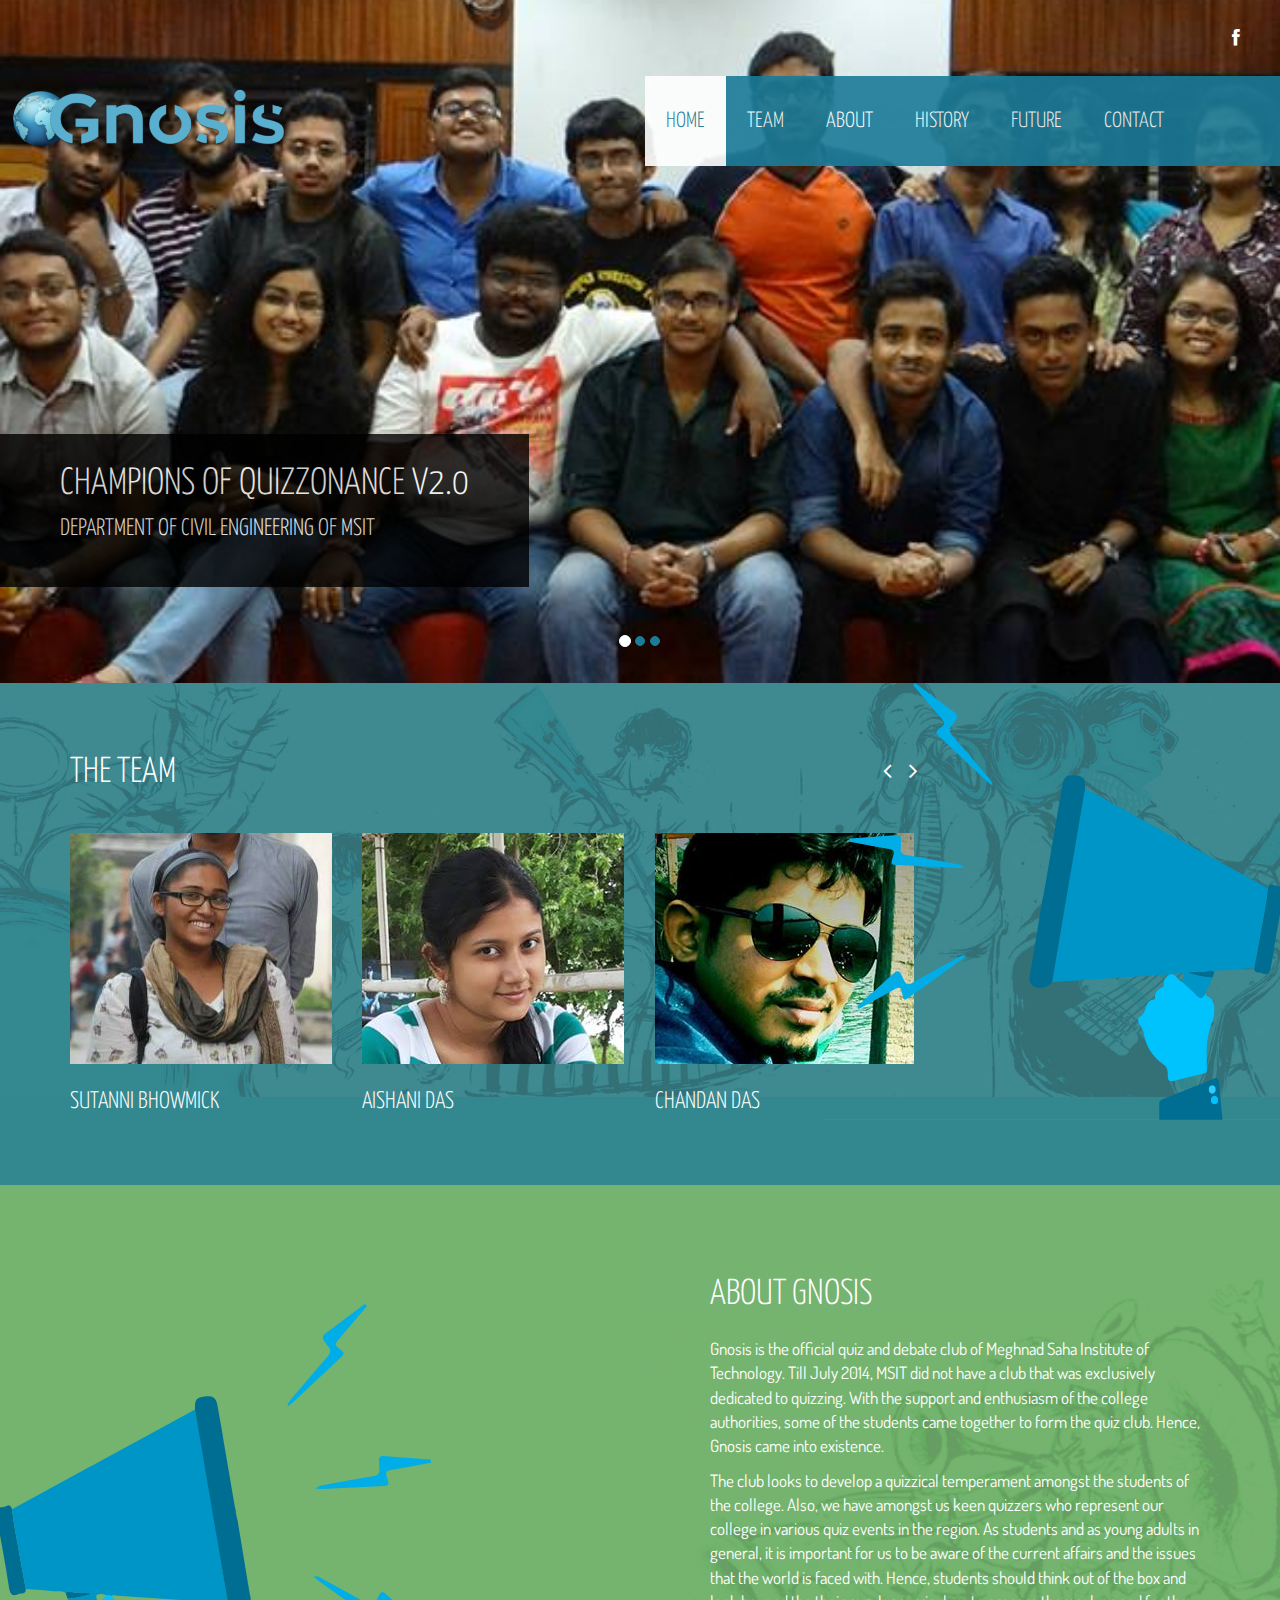
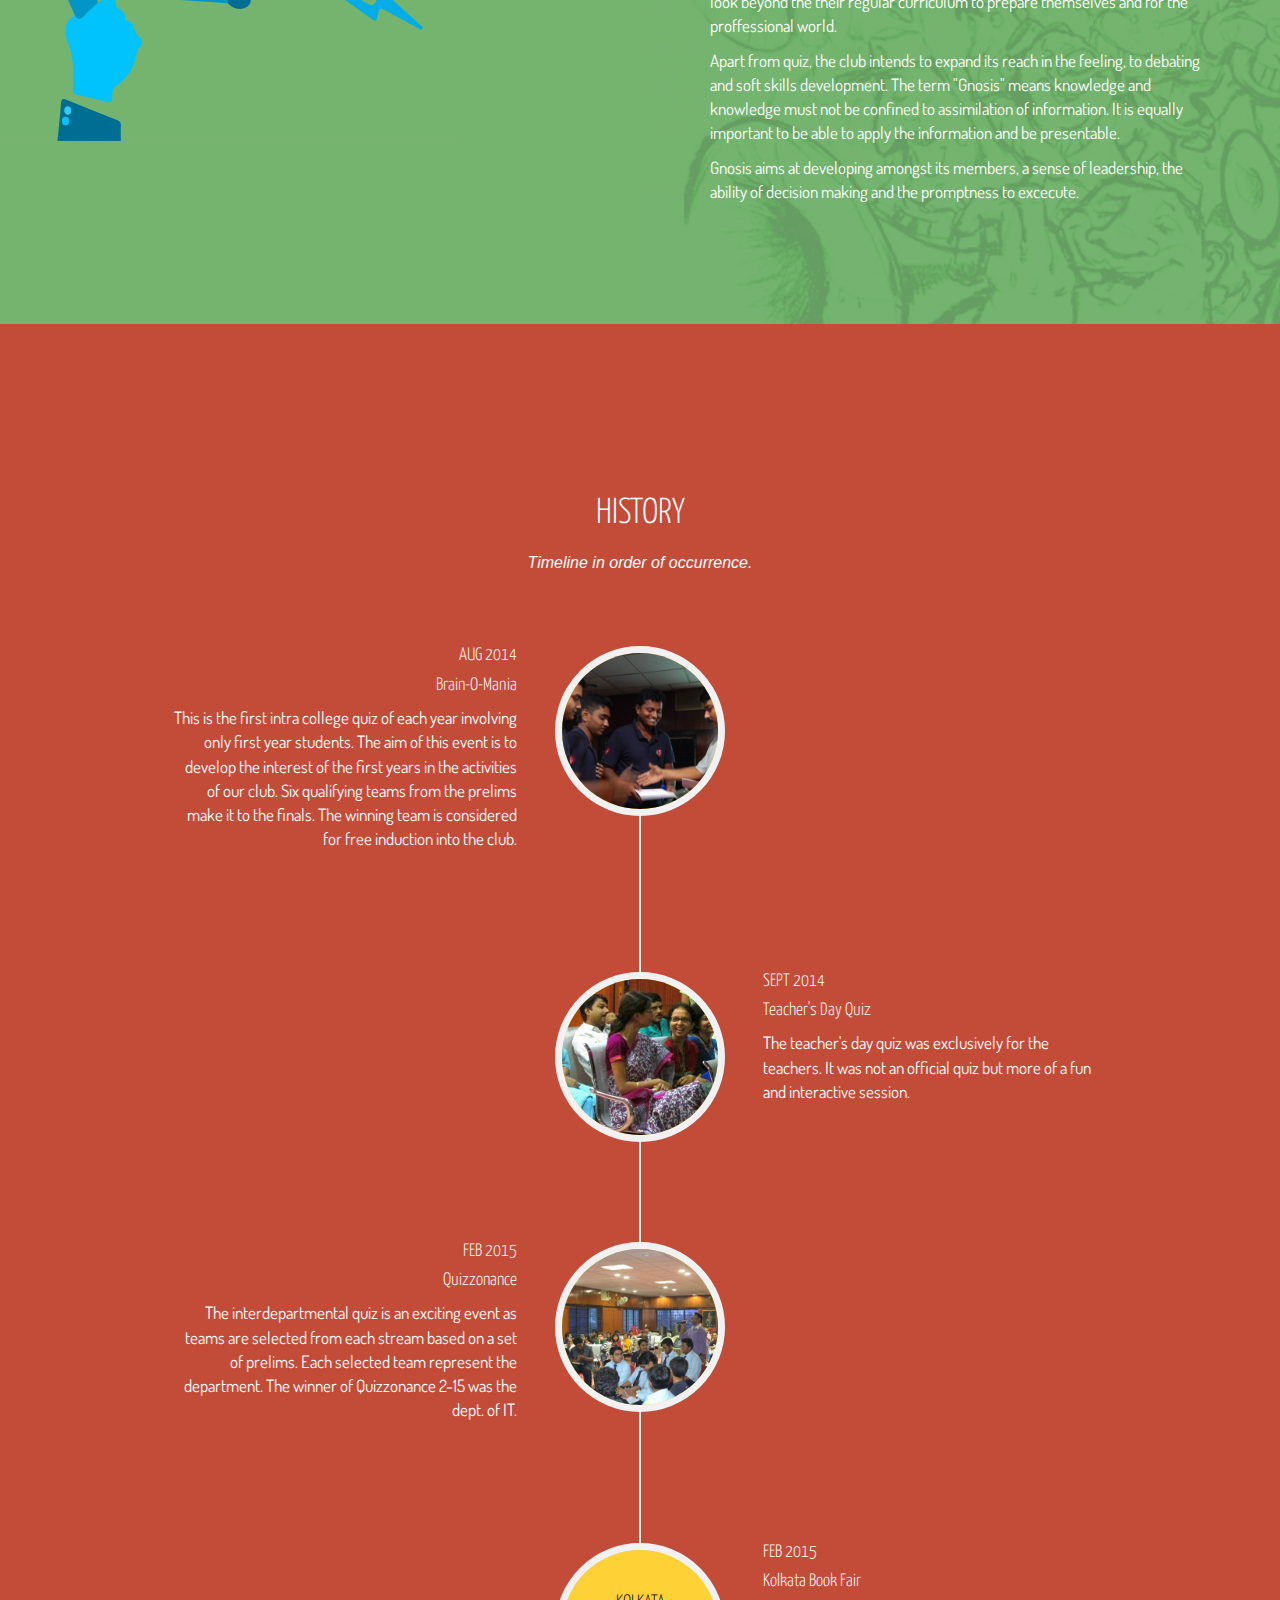
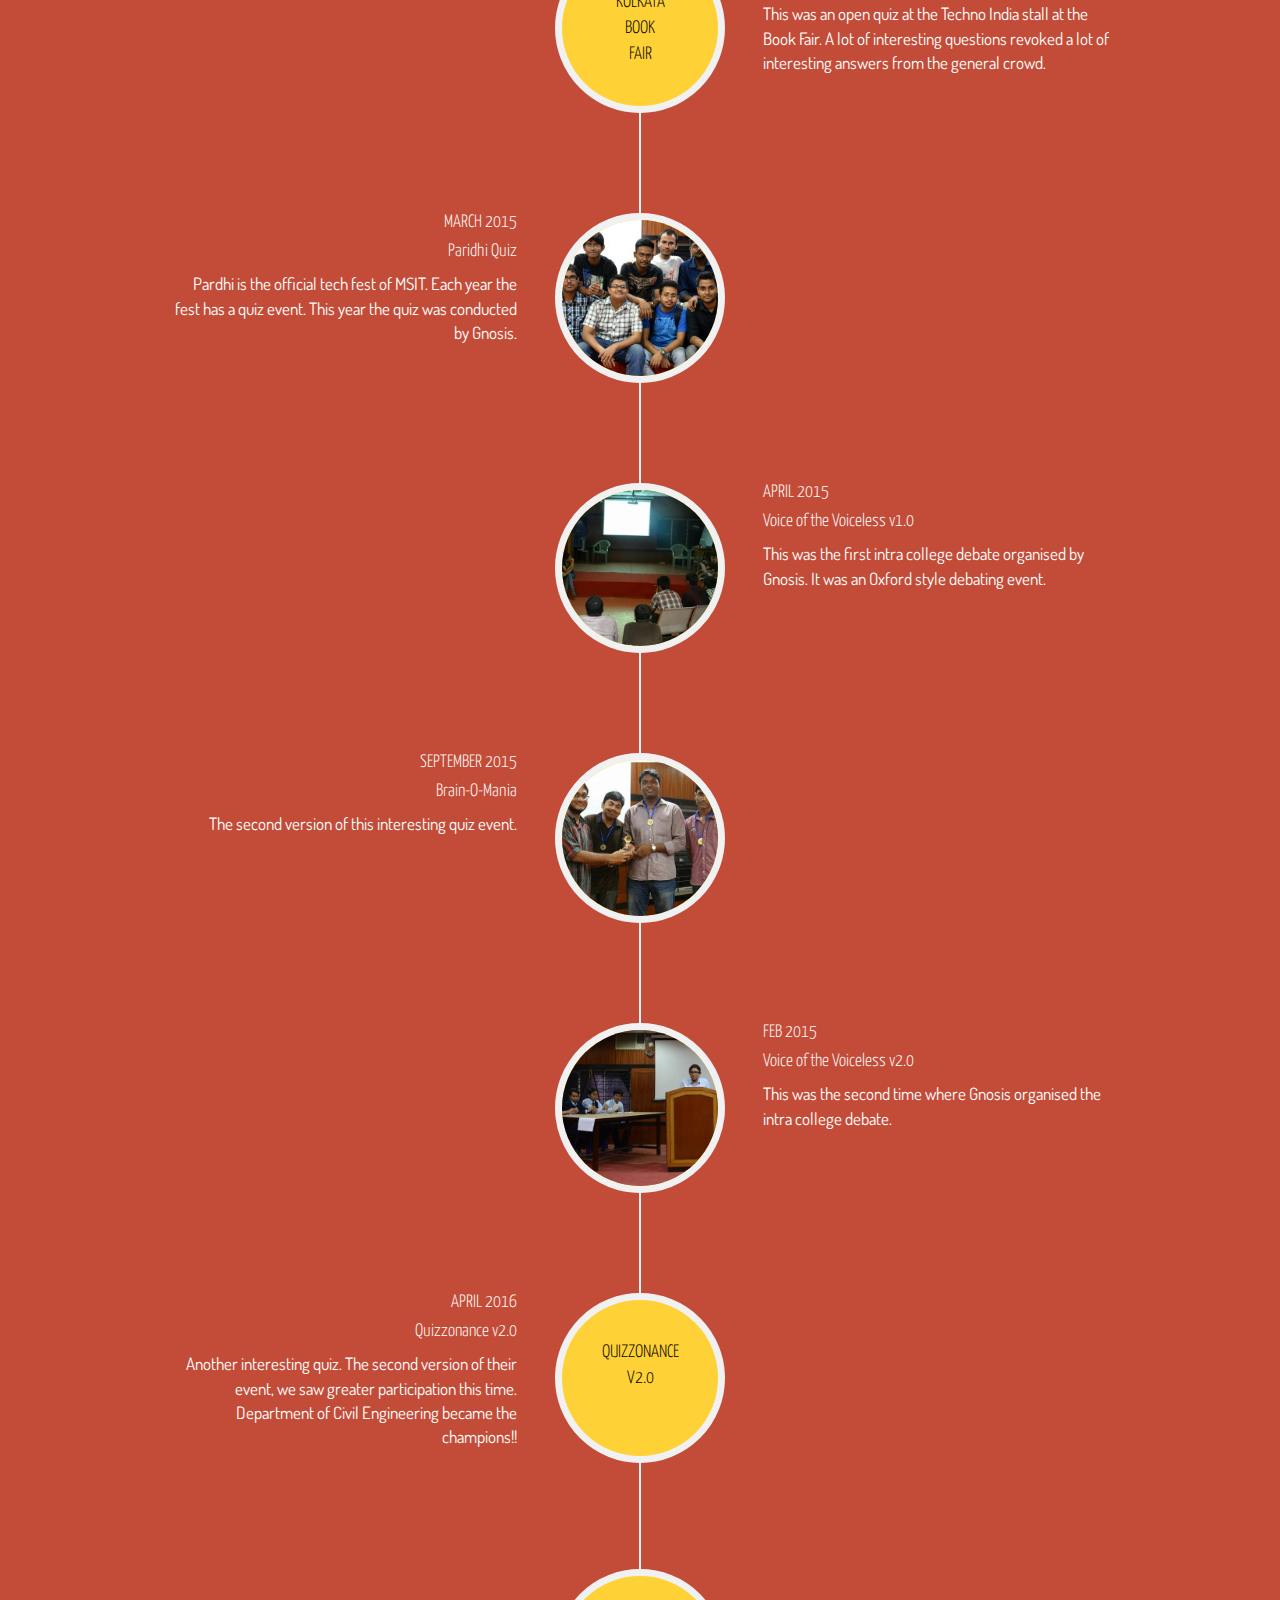
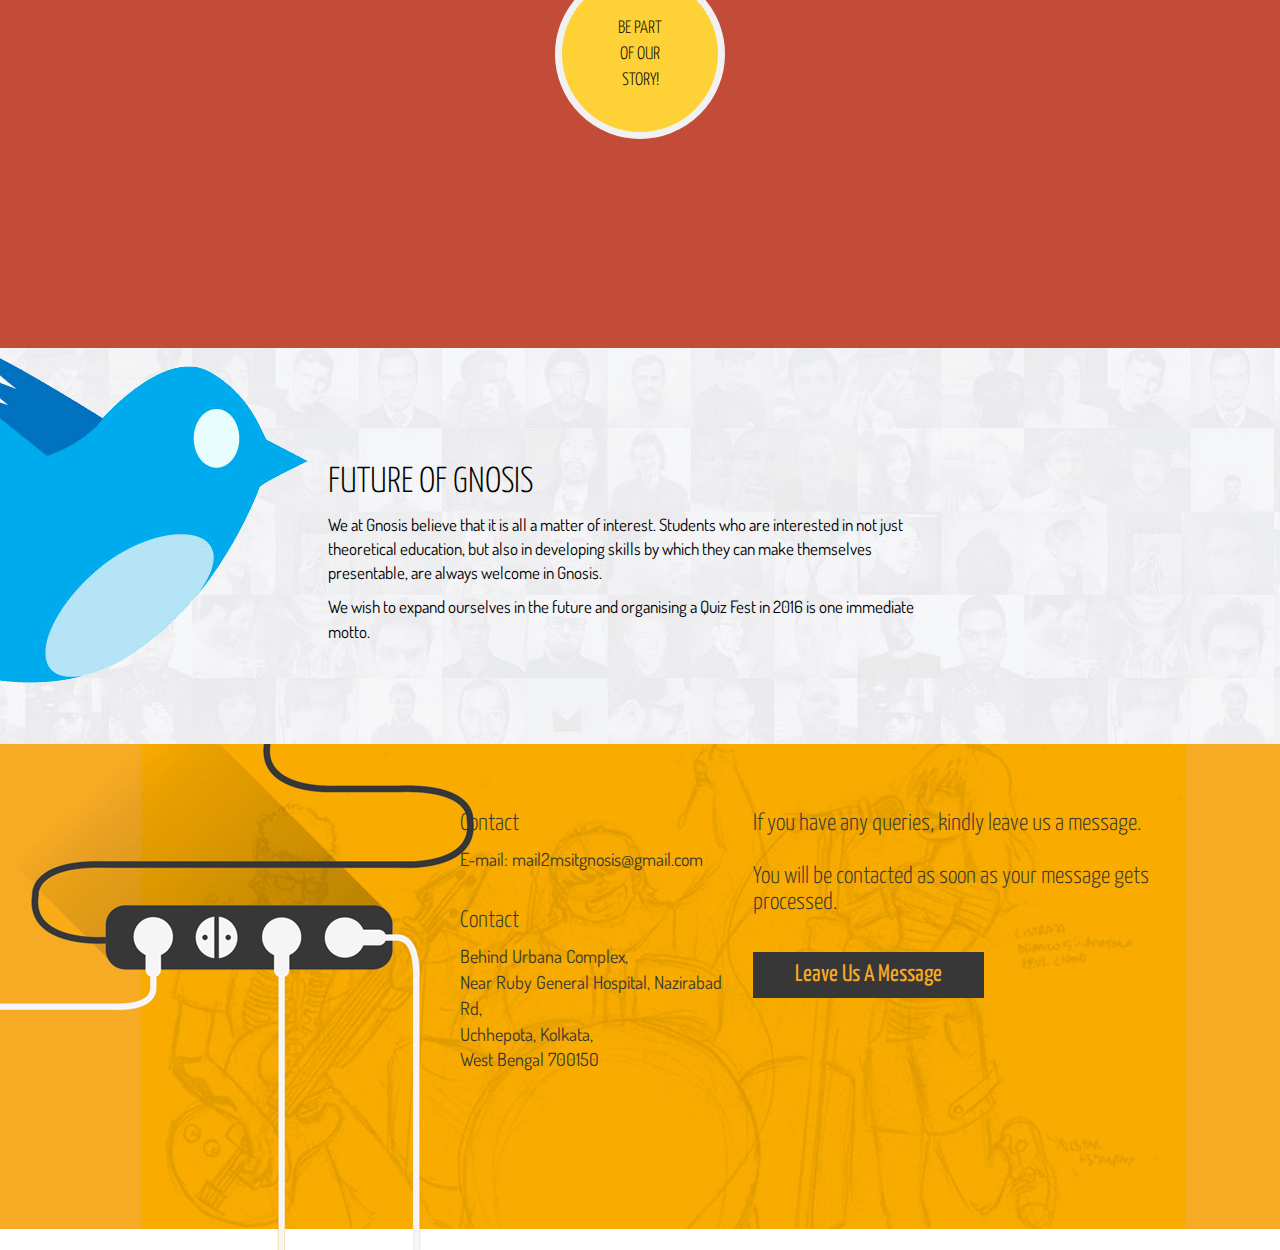
<file: index.html>
<!DOCTYPE html>
<html lang="en">
<head>
    <meta charset="utf-8">
    <meta name="viewport" content="width=device-width, initial-scale=1.0">
    <meta name="description" content="">
    <meta name="author" content="">
    <title>Gnosis | The Official Quiz Club of MSIT</title>
    <link href="css/bootstrap.min.css" rel="stylesheet">
    <link href="css/font-awesome.min.css" rel="stylesheet">
	<!-- Custom CSS -->
        <link href="css/agency-new.css" rel="stylesheet">
	<link href="css/main.css" rel="stylesheet">
	<link href="css/animate.css" rel="stylesheet">	
	<link href="css/responsive.css" rel="stylesheet">

    <!--[if lt IE 9]>
	    <script src="js/html5shiv.js"></script>
	    <script src="js/respond.min.js"></script>
    <![endif]-->       
    <link rel="shortcut icon" href="images/ico/favicon.ico">
    <link rel="apple-touch-icon-precomposed" sizes="144x144" href="images/ico/apple-touch-icon-144-precomposed.png">
    <link rel="apple-touch-icon-precomposed" sizes="114x114" href="images/ico/apple-touch-icon-114-precomposed.png">
    <link rel="apple-touch-icon-precomposed" sizes="72x72" href="images/ico/apple-touch-icon-72-precomposed.png">
    <link rel="apple-touch-icon-precomposed" href="images/ico/apple-touch-icon-57-precomposed.png">
</head><!--/head-->

<body>
	<header id="header" role="banner">		
		<div class="main-nav">
			<div class="container">
				<div class="header-top">
					<div class="pull-right social-icons">
						
						<a href="https://www.facebook.com/Gnosis.MSIT" target="_blank"><i class="fa fa-facebook"></i></a>
					</div>
				</div>     
		        <div class="row">	        		
		            <div class="navbar-header">
		                <button type="button" class="navbar-toggle" data-toggle="collapse" data-target=".navbar-collapse">
		                    <span class="sr-only">Toggle navigation</span>
		                    <span class="icon-bar"></span>
		                    <span class="icon-bar"></span>
		                    <span class="icon-bar"></span>
		                </button>
		                <a class="navbar-brand" href="index.html" style="background: transparent; font-size:5em;">
		                	<h1><img class="img-responsive" src="images/gnosis_old.png" alt="logo" style="top:5px;left:1px;"><span style="top:12px;position:relative;"></span></h1>
		                </a>                    
		            </div>
		            <div class="collapse navbar-collapse">
		                <ul class="nav navbar-nav navbar-right">                 
		                    <li class="scroll active"><a href="#home">Home</a></li>                        
		                    <li class="scroll"><a href="#event">Team</a></li>
		                    <li class="scroll"><a href="#about">About</a></li>
				    <li class="scroll"><a href="#history">History</a></li>    
		                    <li class="scroll"><a href="#future">Future</a></li>
		                    <li class="scroll"><a href="#contact">Contact</a></li>       
		                </ul>
		            </div>
		        </div>
	        </div>
        </div>                    
    </header>
    <!--/#header--> 

    <section id="home">	
		<div id="main-slider" class="carousel slide" data-ride="carousel">
			<ol class="carousel-indicators">
				<li data-target="#main-slider" data-slide-to="0" class="active"></li>
				<li data-target="#main-slider" data-slide-to="1"></li>
				<li data-target="#main-slider" data-slide-to="2"></li>
			</ol>
			<div class="carousel-inner">
				<div class="item active">
					<img class="img-responsive" src="images/slider/1.jpg" alt="slider">						
					<div class="carousel-caption">
						<h2>Champions of Quizzonance v2.0</h2>
						<h4>Department of Civil Engineering of MSIT</h4>
					</div>
				</div>
				<div class="item">
					<img class="img-responsive" src="images/slider/2.jpg" alt="slider">	
					<div class="carousel-caption">
						<h2>Champions of Quizzonance v2.0</h2>
						<h4>Department of Civil Engineering of MSIT</h4>
					</div>
				</div>
				<div class="item">
					<img class="img-responsive" src="images/slider/3.jpg" alt="slider">	
					<div class="carousel-caption">
						<h2>Champions of Quizzonance v2.0</h2>
						<h4>Department of Civil Engineering of MSIT</h4>
					</div>
				</div>				
			</div>
		</div>    	
    </section>
	<section id="event">
		<div class="container">
			<div class="row">
				<div class="col-sm-12 col-md-9">
                                    <div id="event-carousel" class="carousel slide" data-interval="false" data-ride="carousel">
						<h2 class="heading">THE TEAM</h2>
						<a class="even-control-left" href="#event-carousel" data-slide="prev"><i class="fa fa-angle-left"></i></a>
						<a class="even-control-right" href="#event-carousel" data-slide="next"><i class="fa fa-angle-right"></i></a>
						<div class="carousel-inner">
							<div class="item active">
								<div class="row">
									<div class="col-sm-4">
										<div class="single-event">
											<img class="img-responsive" src="images/event/sutanni.jpg" alt="event-image">
											<h4>Sutanni Bhowmick</h4>
											<h5></h5>
										</div>
									</div>
									<div class="col-sm-4">
										<div class="single-event">
											<img class="img-responsive" src="images/event/aishani.jpg" alt="event-image">
											<h4>Aishani Das</h4>
											<h5></h5>
										</div>
									</div>
									<div class="col-sm-4">
										<div class="single-event">
											<img class="img-responsive" src="images/event/chandan.jpg" alt="event-image">
											<h4>Chandan Das</h4>
											<h5></h5>
										</div>
									</div>
								</div>
							</div>
							<div class="item">
								<div class="row">
									<div class="col-sm-4">
										<div class="single-event">
											<img class="img-responsive" src="images/event/akasdeep.jpg" alt="event-image">
											<h4>Akas Deep Nath</h4>
											<h5></h5>
										</div>
									</div>
									<div class="col-sm-4">
										<div class="single-event">
											<img class="img-responsive" src="images/event/anirban.jpg" alt="event-image">
											<h4>Anirban Basu</h4>
											<h5></h5>
										</div>
									</div>
									<div class="col-sm-4">
										<div class="single-event">
											<img class="img-responsive" src="images/event/archi.jpg" alt="event-image">
											<h4>Archi Narayan Chowdhuri</h4>
											<h5></h5>
										</div>
									</div>
								</div>
							</div>
							<div class="item">
								<div class="row">
									<div class="col-sm-4">
										<div class="single-event">
											<img class="img-responsive" src="images/event/moumita.jpg" alt="event-image">
											<h4>Moumita Chakraborty</h4>
											<h5></h5>
										</div>
									</div>
									<div class="col-sm-4">
										<div class="single-event">
											<img class="img-responsive" src="images/event/debasmita.jpg" alt="event-image">
											<h4>Debasmita Bhattacharjee</h4>
											<h5></h5>
										</div>
									</div>
									<div class="col-sm-4">
										<div class="single-event">
											<img class="img-responsive" src="images/event/arnab.jpg" alt="event-image">
											<h4>Arnab Seal</h4>
											<h5></h5>
										</div>
									</div>
								</div>
							</div>
							<div class="item">
								<div class="row">
									<div class="col-sm-4">
										<div class="single-event">
											<img class="img-responsive" src="images/event/sarthak.jpg" alt="event-image">
											<h4>Sarthak Mondal</h4>
											<h5></h5>
										</div>
									</div>
									<div class="col-sm-4">
										<div class="single-event">
											<img class="img-responsive" src="images/event/ishantosh.jpg" alt="event-image">
											<h4>Ishantosh Dey</h4>
											<h5></h5>
										</div>
									</div>
									<div class="col-sm-4">
										<div class="single-event">
											<img class="img-responsive" src="images/event/abhyudaya.jpg" alt="event-image">
											<h4>Abhyudaya Chatterjee</h4>
											<h5></h5>
										</div>
									</div>
								</div>
							</div>
							<div class="item">
								<div class="row">
									<div class="col-sm-4">
										<div class="single-event">
											<img class="img-responsive" src="images/event/sarbajit.jpg" alt="event-image">
											<h4>Sarbajit Basu</h4>
											<h5></h5>
										</div>
									</div>
									<div class="col-sm-4">
										<div class="single-event">
											<img class="img-responsive" src="images/event/raquib.jpg" alt="event-image">
											<h4>Raquib Akhtar</h4>
											<h5></h5>
										</div>
									</div>
									<div class="col-sm-4">
										<div class="single-event">
											<img class="img-responsive" src="images/event/bijoy.jpg" alt="event-image">
											<h4>Bijoy Sakha Ghosh</h4>
											<h5></h5>
										</div>
									</div>
								</div>
							</div>
							<div class="item">
								<div class="row">
									<div class="col-sm-4">
										<div class="single-event">
											<img class="img-responsive" src="images/event/iman.jpg" alt="event-image">
											<h4>Iman Kalyan Mitra</h4>
											<h5></h5>
										</div>
									</div>
									<div class="col-sm-4">
										<div class="single-event">
											<img class="img-responsive" src="images/event/prateek.jpg" alt="event-image">
											<h4 style="font-size: 22.5px;">Prateek Sobhan Chowdhury</h4>
											<h5></h5>
										</div>
									</div>
									<div class="col-sm-4">
										<div class="single-event">
											<img class="img-responsive" src="images/event/aditya.jpg" alt="event-image">
											<h4>Aditya Chatterjee</h4>
											<h5></h5>
										</div>
									</div>
								</div>
							</div>
						</div>
					</div>
				</div>
				<div class="guitar">
					<img class="img-responsive" src="images/light.png" alt="guitar">
				</div>
			</div>			
		</div>
	</section><!--/#event-->

	<section id="about">
		<div class="guitar2" style="top: 100px; position: relative;">				
			<img class="img-responsive" src="images/light1.png"alt="guitar">
		</div>
		<div class="about-content">					
					<h2>About Gnosis</h2>
					<p>Gnosis is the official quiz and debate club of Meghnad Saha Institute of Technology. Till July 2014, MSIT did not have a club that was exclusively dedicated to quizzing. With the support and enthusiasm of the college authorities, some of the students came together to form the quiz club. Hence, Gnosis came into existence.</p>
					<p>The club looks to develop a quizzical temperament amongst the students of the college. Also, we have amongst us keen quizzers who represent our college in various quiz events in the region. As students and as young adults in general, it is important for us to be aware of the current affairs and the issues that the world is faced with. Hence, students should think out of the box and look beyond the their regular curriculum to prepare themselves and for the proffessional world.</p>
					<p>Apart from quiz, the club intends to expand its reach in the feeling, to debating and soft skills development. The term "Gnosis" means knowledge and knowledge must not be confined to assimilation of information. It is equally important to be able to apply the information and be presentable.</p>
					<p>Gnosis aims at developing amongst its members, a sense of leadership, the ability of decision making and the promptness to excecute.</p>
					<!--<a href="#" class="btn btn-primary">View Date & Place <i class="fa fa-angle-right"></i></a>-->
				
		</div>
	</section><!--/#about-->

	<section id="history" style="background: #C34C39;">
        <div class="container">
            <div class="row">
                <div class="col-lg-12 text-center">
                    <h2 class="section-heading" style="color: #fff;">History</h2>
                    <h3 class="section-subheading text-muted" style="color: #fff;">Timeline in order of occurrence.</h3>
                </div>
            </div>
            <div class="row">
                <div class="col-lg-12">
                    <ul class="timeline">
                        <li>
                            <div class="timeline-image">
                                <img src="images/timeline/brain-o-mania-2014.jpg" class="img-circle img-responsive" alt="Brain-O-Mania 2014" />
                            </div>
                            <div class="timeline-panel">
                                <div class="timeline-heading">
                                    <h4 style="color: #fff;">Aug 2014</h4>
                                    <h4 class="subheading" style="color: #fff;">Brain-O-Mania</h4>
                                </div>
                                <div class="timeline-body">
                                    <p class="text-muted" style="color: #fff;">This is the first intra college quiz of each year involving only first year students. The aim of this event is to develop the interest of the first years in the activities of our club. Six qualifying teams from the prelims make it to the finals. The winning team is considered for free induction into the club.</p>
                                </div>
                            </div>
                        </li>
                        <li class="timeline-inverted">
                            <div class="timeline-image">
                                <img src="images/timeline/teacherday15.jpg" class="img-circle img-responsive" alt="Brain-O-Mania 2014" />
                            </div>
                            <div class="timeline-panel">
                                <div class="timeline-heading">
                                    <h4 style="color: #fff;">Sept 2014</h4>
                                    <h4 class="subheading" style="color: #fff;">Teacher's Day Quiz</h4>
                                </div>
                                <div class="timeline-body">
                                    <p class="text-muted" style="color: #fff;">The teacher's day quiz was exclusively for the teachers. It was not an official quiz but more of a fun and interactive session.</p>
                                </div>
                            </div>
                        </li>
                        <li>
                            <div class="timeline-image">
                                <img class="img-circle img-responsive" src="images/timeline/quizzonance-2015.jpg" alt="Quizzonance 2015">
                            </div>
                            <div class="timeline-panel">
                                <div class="timeline-heading">
                                    <h4 style="color: #fff;">Feb 2015</h4>
                                    <h4 class="subheading" style="color: #fff;">Quizzonance</h4>
                                </div>
                                <div class="timeline-body">
                                    <p class="text-muted" style="color: #fff;">The interdepartmental quiz is an exciting event as teams are selected from each stream based on a set of prelims. Each selected team represent the department. The winner of Quizzonance 2-15 was the dept. of IT.</p>
                                </div>
                            </div>
                        </li>
			<li class="timeline-inverted">
                            <div class="timeline-image">
                                <h4 style="color: #000;">Kolkata<br />Book<br />Fair</h4>
                            </div>
                            <div class="timeline-panel">
                                <div class="timeline-heading">
                                    <h4 style="color: #fff;">Feb 2015</h4>
                                    <h4 class="subheading" style="color: #fff;">Kolkata Book Fair</h4>
                                </div>
                                <div class="timeline-body">
                                    <p class="text-muted" style="color: #fff;">This was an open quiz at the Techno India stall at the Book Fair. A lot of interesting questions revoked a lot of interesting answers from the general crowd.</p>
                                </div>
                            </div>
                        </li>
                        <li>
                            <div class="timeline-image">
                                <img class="img-circle img-responsive" src="images/timeline/paridhi15.jpg" alt="">
                            </div>
                            <div class="timeline-panel">
                                <div class="timeline-heading">
                                    <h4 style="color: #fff;">March 2015</h4>
                                    <h4 class="subheading" style="color: #fff;">Paridhi Quiz</h4>
                                </div>
                                <div class="timeline-body">
                                    <p class="text-muted" style="color: #fff;">Pardhi is the official tech fest of MSIT. Each year the fest has a quiz event. This year the quiz was conducted by Gnosis.</p>
                                </div>
                            </div>
                        </li>
			<li class="timeline-inverted">
                            <div class="timeline-image">
                                <img class="img-circle img-responsive" src="images/timeline/2.jpg" alt="">
                            </div>
                            <div class="timeline-panel">
                                <div class="timeline-heading">
                                    <h4 style="color: #fff;">April 2015</h4>
                                    <h4 class="subheading" style="color: #fff;">Voice of the Voiceless v1.0</h4>
                                </div>
                                <div class="timeline-body">
                                    <p class="text-muted" style="color: #fff;">This was the first intra college debate organised by Gnosis. It was an Oxford style debating event.</p>
                                </div>
                            </div>
                        </li>
			<li class="timeline">
                            <div class="timeline-image">
                                <img class="img-circle img-responsive" src="images/timeline/3.jpg" alt="">
                            </div>
                            <div class="timeline-panel">
                                <div class="timeline-heading">
                                    <h4 style="color: #fff;">September 2015</h4>
                                    <h4 class="subheading" style="color: #fff;">Brain-O-Mania</h4>
                                </div>
                                <div class="timeline-body">
                                    <p class="text-muted" style="color: #fff;">The second version of this interesting quiz event.</p>
                                </div>
                            </div>
                        </li>
			<li class="timeline-inverted">
                            <div class="timeline-image">
                                <img class="img-circle img-responsive" src="images/timeline/vov2.jpg" alt="">
                            </div>
                            <div class="timeline-panel">
                                <div class="timeline-heading">
                                    <h4 style="color: #fff;">Feb 2015</h4>
                                    <h4 class="subheading" style="color: #fff;">Voice of the Voiceless v2.0</h4>
                                </div>
                                <div class="timeline-body">
                                    <p class="text-muted" style="color: #fff;">This was the second time where Gnosis organised the intra college debate.</p>
                                </div>
                            </div>
                        </li>
			<li class="timeline">
                            <div class="timeline-image">
                               	<h4 style="color: #000;">Quizzonance<br />v2.0</h4>
                            </div>
                            <div class="timeline-panel">
                                <div class="timeline-heading">
                                    <h4 style="color: #fff;">April 2016</h4>
                                    <h4 class="subheading" style="color: #fff;">Quizzonance v2.0</h4>
                                </div>
                                <div class="timeline-body">
                                    <p class="text-muted" style="color: #fff;">Another interesting quiz. The second version of their event, we saw greater participation this time. Department of Civil Engineering became the champions!!</p>
                                </div>
                            </div>
                        </li>
                        <li class="timeline-inverted">
                            <div class="timeline-image">
                                <h4 style="color: #000;">Be Part<br>Of Our<br>Story!</h4>
                            </div>
                        </li>
                    </ul>
                </div>
            </div>
        </div><br /><br />
    </section>
	
	<section id="future">
		<div id="twitter-feed" class="carousel slide" data-interval="false">
			<div class="twit">
				<img class="img-responsive" src="images/twit.png" alt="twit">
			</div>
			<div class="row">
				<div class="col-sm-6 col-sm-offset-3" style="color: #000;">
					<h2>Future of Gnosis</h2>
					<p>We at Gnosis believe that it is all a matter of interest. Students who are interested in not just theoretical education, but also in developing skills by which they can make themselves presentable, are always welcome in Gnosis.</p>
<p>We wish to expand ourselves in the future and organising a Quiz Fest in 2016 is one immediate motto.</p>
				</div>
			</div>
		</div>		
	</section><!--/#twitter-feed-->
	
	

	<section id="contact">
		<div class="contact-section">
			<div class="ear-piece">
				<img class="img-responsive" src="images/ear-piece.png" alt="">
			</div>
			<div class="container">
				<div class="row">
					<div class="col-sm-3 col-sm-offset-4">
						<div class="contact-text">
							<h3>Contact</h3>
							<address>
								E-mail: mail2msitgnosis@gmail.com<br>
							</address>
						</div>
						<div class="contact-address">
							<h3>Contact</h3>
							<address>
								Behind Urbana Complex,<br>
								Near Ruby General Hospital, Nazirabad Rd,<br>
								Uchhepota, Kolkata,<br>
								West Bengal 700150
							</address>
						</div>
					</div>
					<div class="col-sm-5">
						<div id="contact-section">
							<h3>If you have any queries, kindly leave us a message.<br /><br /> 
							You will be contacted as soon as your message gets processed.</h3>
					        <a href="http://goo.gl/forms/Gscjz0A7z5" target="_blank" class="btn btn-primary">Leave Us A Message</a> <br /><br /><br /><br /><br /><br />    
					    </div>
					</div>
				</div>
			</div>
		</div>		
	</section>
    <!--/#contact-->

    
  
    <script type="text/javascript" src="js/jquery.js"></script>
    <script type="text/javascript" src="js/bootstrap.min.js"></script>
    <script type="text/javascript" src="js/smoothscroll.js"></script>
    <script type="text/javascript" src="js/jquery.parallax.js"></script>
    <script type="text/javascript" src="js/coundown-timer.js"></script>
    <script type="text/javascript" src="js/jquery.scrollTo.js"></script>
    <script type="text/javascript" src="js/jquery.nav.js"></script>
    <script type="text/javascript" src="js/main.js"></script>  
</body>
</html>
</file>
<file: css/agency-new.css>
.section-heading{color:#fff}

section h3.section-subheading{font-size:16px;font-family:"Droid Serif","Helvetica Neue",Helvetica,Arial,sans-serif;text-transform:none;font-style:italic;font-weight:400;margin-bottom:75px;}

.timeline{list-style:none;padding:0;position:relative}.timeline:before{top:0;bottom:0;position:absolute;content:"";width:2px;background-color:#f1f1f1;left:40px;margin-left:-1.5px}.timeline>li{margin-bottom:50px;position:relative;min-height:50px}.timeline>li:before,.timeline>li:after{content:" ";display:table}.timeline>li:after{clear:both}.timeline>li .timeline-panel{width:100%;float:right;padding:0 20px 0 100px;position:relative;text-align:left}.timeline>li .timeline-panel:before{border-left-width:0;border-right-width:15px;left:-15px;right:auto}.timeline>li .timeline-panel:after{border-left-width:0;border-right-width:14px;left:-14px;right:auto}.timeline>li .timeline-image{left:0;margin-left:0;width:80px;height:80px;position:absolute;z-index:100;background-color:#fed136;color:#fff;border-radius:100%;border:7px solid #f1f1f1;text-align:center}.timeline>li .timeline-image h4{font-size:10px;margin-top:12px;line-height:14px}.timeline>li.timeline-inverted>.timeline-panel{float:right;text-align:left;padding:0 20px 0 100px}.timeline>li.timeline-inverted>.timeline-panel:before{border-left-width:0;border-right-width:15px;left:-15px;right:auto}.timeline>li.timeline-inverted>.timeline-panel:after{border-left-width:0;border-right-width:14px;left:-14px;right:auto}.timeline>li:last-child{margin-bottom:0}.timeline .timeline-heading h4{margin-top:0;color:inherit}.timeline .timeline-heading h4.subheading{text-transform:none}.timeline .timeline-body>p,.timeline .timeline-body>ul{margin-bottom:0}@media (min-width:768px){.timeline:before{left:50%}.timeline>li{margin-bottom:100px;min-height:100px}.timeline>li .timeline-panel{width:41%;float:left;padding:0 20px 20px 30px;text-align:right}.timeline>li .timeline-image{width:100px;height:100px;left:50%;margin-left:-50px}.timeline>li .timeline-image h4{font-size:13px;margin-top:16px;line-height:18px}.timeline>li.timeline-inverted>.timeline-panel{float:right;text-align:left;padding:0 30px 20px 20px}}@media (min-width:992px){.timeline>li{min-height:150px}.timeline>li .timeline-panel{padding:0 20px 20px}.timeline>li .timeline-image{width:150px;height:150px;margin-left:-75px}.timeline>li .timeline-image h4{font-size:18px;margin-top:30px;line-height:26px}.timeline>li.timeline-inverted>.timeline-panel{padding:0 20px 20px}}@media (min-width:1200px){.timeline>li{min-height:170px}.timeline>li .timeline-panel{padding:0 20px 20px 100px}.timeline>li .timeline-image{width:170px;height:170px;margin-left:-85px}.timeline>li .timeline-image h4{margin-top:40px}.timeline>li.timeline-inverted>.timeline-panel{padding:0 100px 20px 20px}}

//@media (min-width:768px){section{padding:150px 0}}
@media (min-width:768px){#history{padding:150px 0}}
</file>
<file: css/main.css>
@import url(http://fonts.googleapis.com/css?family=Dosis:400,200,300,500,600,700,800);
@import url(http://fonts.googleapis.com/css?family=Yanone+Kaffeesatz:400,300,200,700);


/*************************
*******Typography******
**************************/

body {
  font-family: 'Dosis', sans-serif;
  font-size: 17px;
  color: #fff
}


.btn {
  border-radius: 0;
  font-family: 'Yanone Kaffeesatz','sans-serif';
  font-size: 20px;
  padding: 9px 23px;
}

a {
  -webkit-transition: 300ms;
  -moz-transition: 300ms;
  -o-transition: 300ms;
  transition: 300ms;
}

a:focus, 
a:hover {
  text-decoration: none;
  outline: none
}

h1, h2, h3, h4, h5, h6 {
  font-family: 'Yanone Kaffeesatz', 'sans-serif';
  font-weight: 300;
  text-transform: uppercase;
}

h2 {
  font-size: 36px
}

.navbar-toggle {
  margin-top: 12px
}

.navbar-toggle .icon-bar {
  background-color: #fff;
}

.navbar-toggle, 
.navbar-toggle:focus {
  border:1px solid #fff;
  outline: none;
}


/*************************
*******Header CSS******
**************************/

.header-top {
  display: block;
  overflow: hidden;
  padding: 25px;
}

.main-nav {
  position: absolute;
  width: 100%;
  z-index: 999;
}

.main-nav 
.container {
  width: 100%
}

.social-icons a {
  font-size: 18px;
  color: #fff;
  padding-left:20px;  
}

.social-icons .fa-facebook:hover {
  color: #3B5997
}

.social-icons .fa-twitter:hover {
  color:#29C5F6
}

.social-icons .fa-google-plus:hover {
  color:#D13D2F
}

.social-icons .fa-youtube:hover{
  color: #ec5538
}

.navbar-brand {
  background-color: #1B7B98;
  height: 90px;
  margin-bottom: 20px;
  position: relative;
  width: 297px;
}

.navbar-brand img {
  position: absolute;
  top: -35px;
}

.navbar-right {
  background-color: #1B7B98;
  padding:0 95px 0 0;
  opacity: .9
}

.navbar-right li a {
  padding: 35px 21px;
  font-size: 22px;
  color: #fff;
  text-transform: uppercase;
  font-family: 'Yanone Kaffeesatz', 'sans-serif';
  font-weight: 300;
}

.navbar-right li a:hover, 
.navbar-right li a:focus,  
.navbar-right .active a {
  background-color: #fff;
  color: #16728f
}


.fixed-menu {
  background-color: #1B7B98;
  position: fixed;
  top: 0;
}

.fixed-menu .navbar-right {
  padding: 0;
}


.fixed-menu .navbar-right li a {
  font-size: 18px;
  padding: 20px 25px;
  text-shadow:inherit;
}

.fixed-menu .navbar-brand {
  height: 60px;
  margin-top: 0;
  padding: 0;
  margin-bottom: 0;
  width: 125px;
}

.fixed-menu .navbar-brand img {
  height:60px;
  top: 0;
}

.fixed-menu .header-top {
  display: none;
}



/*************************
*******Home CSS******
**************************/

#home {
  position: relative;
  overflow: hidden;
}

#main-slider img {
  width: 100%
}

#main-slider 
.carousel-caption {
  background: none repeat scroll 0 0 #000000;
  bottom: 14%;
  float: left;
  left: 0;
  opacity: 0.8;
  padding:10px 60px 35px;
  right: inherit;
  text-transform: uppercase;
  color: #fff;
  text-align: left;
}


#main-slider 
.carousel-caption h2 {  
  font-size: 38px;
 
}

#main-slider 
.carousel-caption h4 {
  font-size: 24px;
}

#main-slider 
.carousel-caption a {
  font-size: 22px;
  color: #2da1c5
}

#main-slider 
.carousel-caption a:hover {
  color: #2588a6
}

#main-slider 
.carousel-caption a:hover i {
  margin-left: 35px
}

#main-slider 
.carousel-caption a i {
  margin-left: 15px;
  -webkit-transition: all 0.3s ease-in-out;
  -moz-transition: all 0.3s ease-in-out;
  -ms-transition: all 0.3s ease-in-out;
  -o-transition: all 0.3s ease-in-out;
  transition: all 0.3s ease-in-out;
}

#main-slider 
.carousel-indicators li {
  background-color:#1B7B98;
  border: 1px solid #1B7B98;
}

#main-slider 
.carousel-indicators li.active {
  background-color:#fff;
  border: 1px solid #fff;
}

/*************************
*******Explore CSS******
**************************/

#explore {
  background-color: #C34C39;
  background-image: url("../images/event-bg.jpg");
  background-position: center bottom;
  background-size: contain;
  background-repeat:no-repeat;
  position: relative;
  overflow: hidden;
  padding: 130px 0 100px;
}

.watch {
  position: absolute;
  left: 0;
  top: 7%;
}

#explore h2 {
  font-size: 42px;
  text-transform: uppercase;
  text-align: center;
}

#countdown {
  display: block;
  overflow: hidden;
  text-align: center;
  padding: 0
}

#countdown li {
  list-style: none;
  display:inline-block;
  margin-right: 40px;
  text-align: center;
  text-transform: uppercase;
  font-size: 18px;
  position: relative;
}

#countdown li:last-child {
  margin-right: 0
}

#countdown li span {
  display: block;
  font-size: 40px;
  font-weight: 700;
  height: 82px;
  line-height: 79px;
  width: 75px;
  border-radius: 10px;
  border-right: 1px solid #9e3e2e;
  border-bottom: 1px solid #9e3e2e;
}

#countdown li .days {
  background-color: #45b29d;
  border-top: 1px solid #6ac1b1;
  border-left: 1px solid #6ac1b1;
}

#countdown li .hours {
  background-color: #efc94c; 
  border-top: 1px solid #f2d470;
  border-left: 1px solid #f2d470;
}

#countdown li .minutes {
  background-color: #e27a3f;
  border-top: 1px solid #e89565;
  border-left: 1px solid #e89565;
}

#countdown li .seconds {
  background-color: #df5a49;
  border-top: 1px solid #e57b6d;
  border-left: 1px solid #e57b6d;
}

#countdown li:before {
  background-color: #FFFFFF;
  content: "";
  height: 11px;
  left: 0;
  position: absolute;
  top: 36px;
  width: 1px;
}

#countdown li:after {
  background-color: #FFFFFF;
  content: "";
  height: 11px;
  right:0;
  position: absolute;
  top: 36px;
  width: 1px;
}

.cart {
  background-color: #b34534;  
  position: absolute;
  right:-200px;
  top: 37%;
  width:252px;
   -webkit-transition: all 0.7s ease-in-out;
  -moz-transition: all 0.7s ease-in-out;
  -ms-transition: all 0.7s ease-in-out;
  -o-transition: all 0.7s ease-in-out;
  transition: all 0.7s ease-in-out;
}

.cart:hover {
  right:0;
}


.cart a {
  color: #FFFFFF;
  display: block;
  font-size: 24px;
  text-transform: uppercase;
}

.cart a i {
  font-size: 30px;  
  padding: 20px 12px;
  background-color: #A64030; 
  margin-right: 3px;
}

 

 /*************************
*******Event CSS******
**************************/
#event {
  background-color: #33888F;
  background-image: url("../images/performar-bg.jpg");
  background-position: 50% 0;
  background-size: contain;
  position: relative;
  background-repeat: no-repeat;
}

.guitar {
  position: absolute;
  right:0;
  top: 0
}


#event h2 {
  color: #FFFFFF;
  font-size: 36px;
  font-weight: 300;
  margin-bottom: 40px;
  margin-top: 70px;
  text-transform: uppercase;
}

.single-event {
  margin-bottom: 70px;
}

.single-event h4 {
  color: #FFFFFF;
  font-size: 24px;
  font-weight: 300;
  line-height: 26px;
  margin-top: 25px;
  text-transform: uppercase;
}


.single-event h5 {
  font-size: 18px;
  font-weight: 100;
  display: block;
}

#event-carousel {
  position: relative;
}

.even-control-left, 
.even-control-right {
  position: absolute;
  font-size: 24px;
  color: #fff;
  top: 0;
}

.even-control-left {
  right: 3%
} 

.even-control-right {
  right: 0;
}


/*************************
*******About CSS**********
**************************/

#about {
  background-color: #75B46E;  
  position: relative;  
  width: 100%;
  display: flex;
}

.guitar2 {
  top: 0;
  width: 50%;
}

.guitar2 img {
  padding-top: 3%;
}

.about-content {
  width: 50%;
   background-image: url("../images/about-bg.jpg");
  background-position: left bottom;
  background-repeat: no-repeat;
  background-size: cover;
  padding: 70px 70px 110px;
}


#about h2 {
  margin-bottom: 23px;
}

.about-content p {
  font-size: 17px;
  font-family: 'Dosis',sans-serif;
}

#about .btn-primary {
  background-color: #137c61;
  color: #fff;
  text-transform: capitalize;
  border: none;
  margin-top: 28px;
}

#about .btn-primary:hover {
  background-color: #126d55
}



/*************************
******Future CSS****
**************************/

#future {
  background-color: #ecedef;
  background-image: url("../images/twitter-bg.jpg");
  background-position: center bottom;
  background-size: cover;
  background-repeat:no-repeat;
  position: relative;
  padding: 95px 0 90px;
  overflow: hidden;
}

.twit {
  position: absolute;
  left: 0;
  top:-42%;
}

#twitter-feed .item {
  text-align: center;
}

#twitter-feed .item img {
  display: inline-block;
  width: 78px;
  height: 78px;
  border-radius: 50%;
  background-color: #c5c8ce;
  padding: 5px;
  margin-bottom: 30px;
}

#twitter-feed .item a, 
#twitter-feed .item p { 
  font-size: 24px;
  font-weight: 300;
  font-family: 'Yanone Kaffeesatz','sans-serif';
}

#twitter-feed .item p {
  color: #3D3D3D;
}

#twitter-feed .item a {
  color:#00c3ff;
}

.twitter-control-left, 
.twitter-control-right {
  position: absolute;
  color: #00c3ff;
  top: 59%;
  font-size: 24px
}

.twitter-control-left {
  left: 0;
}

.twitter-control-right {
  right:0;
} 



/*************************
******Sponsor CSS****
**************************/

#sponsor {
  background-color: #1881a2;
  background-image: url("../images/sponsor-bg.jpg");
  background-position:50% 0;
  background-size: cover;
  background-repeat:no-repeat;
  position: relative;
}

.light {
  position: absolute;
  right: 0;
  bottom: 0;
}

#sponsor .col-sm-10 {
  z-index: 10;
}

#sponsor h2 {
  margin-top: 90px;
  margin-bottom: 40px;
}

#sponsor .item ul {
  font-size: 0;
  padding: 0;
}


#sponsor .item ul li {
  display: inline-block;
  list-style: none;
  width: 33.33%;
  margin-bottom: 75px;
}

#sponsor .item ul li:last-child {
  margin-right: 0
}

.sponsor-control-left, 
.sponsor-control-right {
  color: #FFFFFF;
  font-size: 24px;
  position: absolute;
  top: 20%;
}

.sponsor-control-left {
  right: 12%
}

.sponsor-control-right {
  right: 10%
}


/*************************
******Map CSS****
**************************/
#map {
  position: relative;
}

#gmap {
  height:450px;  
}


/*************************
******Contact CSS****
**************************/

.contact-section {
  background-color: #f7ab24;
  background-image: url("../images/contact-bg.jpg");
  background-position:60% 0;
  background-size:contain;
  background-repeat:no-repeat;  
  position: relative;
}

.ear-piece {
  position: absolute;
  left: 0;
  top: 0;
}

#contact .container {
  padding-top:47px;
}

#contact h3 {
  text-transform:inherit;
  color: #373737; 
}

#contact-section h3 {  
  margin-bottom: 25px
}

#contact address {
  font-size: 18px;  
  color: #373737; 
}

.contact-text {
  margin-bottom: 35px;
  display: block;
}


#contact-section .form-control {
  border-color: #ae750d;
  box-shadow:none;
  outline: 0 none;
  border-radius: 0;
  color: #797979;
  font-size: 18px;
}

#contact-section .form-control:focus {
  border-color: #ae750d;
}

#contact-section input {  
  height: 44px;
}

#contact-section textarea {
  height: 90px;
  resize:none;
}

#contact-section .btn-primary {
  background-color: #373737;
  color: #f7ab24;
  border: none;
  font-size: 24px;
  padding: 6px 42px;
  margin-bottom: 110px;
  margin-top: 10px
}

#contact-section .btn-primary:hover {
  background-color: #212020;
  color: #fff
}



/*************************
******Footer CSS****
**************************/

#footer {
  background-color: #212121;
  background-image: url("../images/footer-bg.jpg");
  background-position: center bottom;
  background-repeat: no-repeat;
  background-size: cover;
  color: #FFFFFF;
  font-size: 20px;
  padding: 35px 0;
}

#footer a {
  color:#f7ab24
}

#footer a:hover {
  color:#1B7B98
}
</file>
<file: css/responsive.css>
/* lg */ 
@media (min-width: 1200px) {
  
}

/* md */
@media (min-width: 992px) and (max-width: 1199px) {

  .navbar-right {
    padding: 0 30px 0 0;
  }

  .navbar-right li a {
    padding: 35px 15px;
  }

  .fixed-menu .container {
    width: 100%;
  }

  .fixed-menu .navbar-right {
    padding-right: 30px;
  }

  .fixed-menu .navbar-right li a {
    padding: 20px;
  }

  
  #countdown li {
    margin-right: 30px;
  }

  .guitar {
    right:0;
  }

  .guitar2 {
    height: 100%
  }

    .guitar2 img {
      padding-top: 20%;
    }

  .ear-piece {
    left: -15%;
  }

  #event .col-md-9 {
    z-index: 10;
  }


}

/* sm */
@media (min-width: 768px) and (max-width: 991px) {

  .navbar-brand {
    width: 215px;
    height: 60px;
  }

  .navbar-right {
    padding: 0;
  }

  .navbar-right li a {
    padding:20px 11px;
    font-size: 17px;
  }

  .fixed-menu .container {
    width: 100%;
  }

  .fixed-menu .navbar-right {
    padding-right: 30px;
  }

  .fixed-menu .navbar-right li a {
    padding: 20px 15px;
    font-size: 17px;
  }
 
 #countdown li {
  margin-right: 15px;
 }

  .sponsor-control-left {
    right:8%;
  }

  .sponsor-control-right {
    right: 5%;
  }

  .guitar, .ear-piece, .light {
    display: none;
  }

  .watch {
    left: -8%
  }

  .guitar2 {
    height: 100%;
  }

  .guitar2 img {
    padding-top:38%;
  }

  .twit {
    left: -5%;
  }


}

/* xs */
@media (max-width: 767px) {

  .main-nav .container {
    display: none;
  }
  
  .fixed-menu .container {
    display: block;
  }

   .fixed-menu .container {
    width: 100%;
  }

  .navbar-brand {
    width: inherit;
  }

  .fixed-menu .navbar-right li a {
    padding: 7px 25px;
  }

  #home {
    margin-top: 10%;
  }

  #main-slider .carousel-caption {
    bottom: 17%;
    padding: 10px;
    line-height: 0;
  }

  #main-slider .carousel-caption h2 {
    font-size: 20px;
    margin-top: 3px;
  }

  #main-slider .carousel-caption h4 {
    font-size: 16px;
  }

  #main-slider .carousel-caption a {
    font-size: 14px;
    color: #2da1c5;
  }

  #explore {
    background-size:cover;
  }

  #explore h2 {
    float: inherit;
    font-size: 30px;
    margin-bottom: 30px;
  }  

  #countdown li {
    font-size: 14px;
    margin-right:35px;
    width:inherit;
  }

  #countdown li span {
    font-size: 24px;
    height: 60px;
    line-height: 60px;
    width: 60px;
  }

  #countdown li:before, 
  #countdown li:after {
    top:25px;
  }

  .cart a {
    font-size: 18px;
  }

  .cart a i {
    font-size: 20px;
    padding:15px;
  }

   /*event */
  .single-event {
    margin-bottom: 40px;
  }


  #event h2, 
  #about h2, 
  #sponsor h2 {
    font-size: 30px;
  }

  .twitter-control-left, 
  .twitter-control-right {
    top: inherit;
    bottom: -40px;
  }

  .twitter-control-left {
    left: 46%;
  }

  .twitter-control-right {
    right: 46%;
  }

  #sponsor {
    background-position: right 0 bottom 0;
  }

  .sponsor-control-left, 
  .sponsor-control-right {
    top:0;
  }

  .sponsor-control-left {
    right: 10%;
  }

  .sponsor-control-right {
    right: 5%;
  }

  #sponsor .item ul li {
    width: 30%;
    margin-right:3%
  }

  #sponsor .item ul li:last-child {
    margin-right: 0;
   }


  #footer {
    font-size: 16px;
  }

  .watch, .guitar, .guitar2, .twit, .light, .ear-piece {
    display: none;
  }

  .contact-section {
    background-position: left 0 bottom 0;
    background-size: cover;
  }

  .about-content {
    width: 100%;    
    padding: 70px 25px 110px;
  }

}

/* XS Portrait */
@media (max-width: 479px) {

  .main-nav .container {
    display: none;
  }

  .fixed-menu .container {
    display: block;
  }

  .fixed-menu .navbar-right li a {
    padding: 10px 25px;
  }

  /* Home */

  #home {
    margin-top: 18%;
  }

  .fixed-menu .container {
    width: 100%;
  }

  .navbar-brand {
    width: inherit;
  }


  #main-slider .carousel-caption {
    bottom: 17%;
    padding: 10px;
    line-height: 0;
  }

  #main-slider .carousel-caption h2 {
    font-size: 18px;
    margin-top: 3px;
  }

  #main-slider .carousel-caption h4 {
    font-size: 14px;
  }

  #main-slider .carousel-caption a {
    font-size: 12px;
    color: #2da1c5;
  }

  .carousel-indicators {
    bottom: 0;
  }

  /* Explore */
  #explore {
    background-size:cover;
  }

  #explore h2 {
    float: inherit;
    font-size: 30px;
    margin-bottom: 30px;
  }  

  #countdown li {
    font-size: 14px;
    margin-right: 15px;
    width: 45px;
  }

  #countdown li span {
    font-size: 20px;
    height: 45px;
    line-height: 45px;
    width: 45px;
  }

  #countdown li:before, 
  #countdown li:after {
    top: 18px
  }

  .cart {
    right:-209px;
  }

  .cart a {
    font-size: 18px;
  }

  .cart a i {
    font-size: 20px;
    padding:12px;
  }

    /*event */
  .single-event {
    margin-bottom: 40px;
  }

  .about-content {
    width: 100%;    
    padding: 70px 30px 110px;
  }

  #event h2, 
  #about h2, 
  #sponsor h2 {
    font-size: 30px;
  }

  .about-content p, 
  #twitter-feed .item a, 
  #twitter-feed .item p {
    font-size: 15px;
  }

  .twitter-control-left, 
  .twitter-control-right {
    top: inherit;
    bottom: -40px;
  }

  .twitter-control-left {
    left: 46%;
  }

  .twitter-control-right {
    right: 46%;
  }

  #sponsor {
    background-position: right 0 bottom;
  }

  .sponsor-control-left, 
  .sponsor-control-right {
    top: 0;
  }

  .sponsor-control-left {
    right: 10%;
  }

  .sponsor-control-right {
    right: 5%;
  }

  #sponsor .item ul li {
    width: 45%;
    margin-right: 5%
  }

  #sponsor .item ul li:last-child {
    margin-right: 0;
   }
 
  #footer {
    font-size: 14px;
  }

  .watch, .guitar, .guitar2, .twit, .light, .ear-piece {
    display: none;
  }

  .contact-section {
    background-position: left 0 bottom 0;
    background-size: cover;
  }

}
</file>
